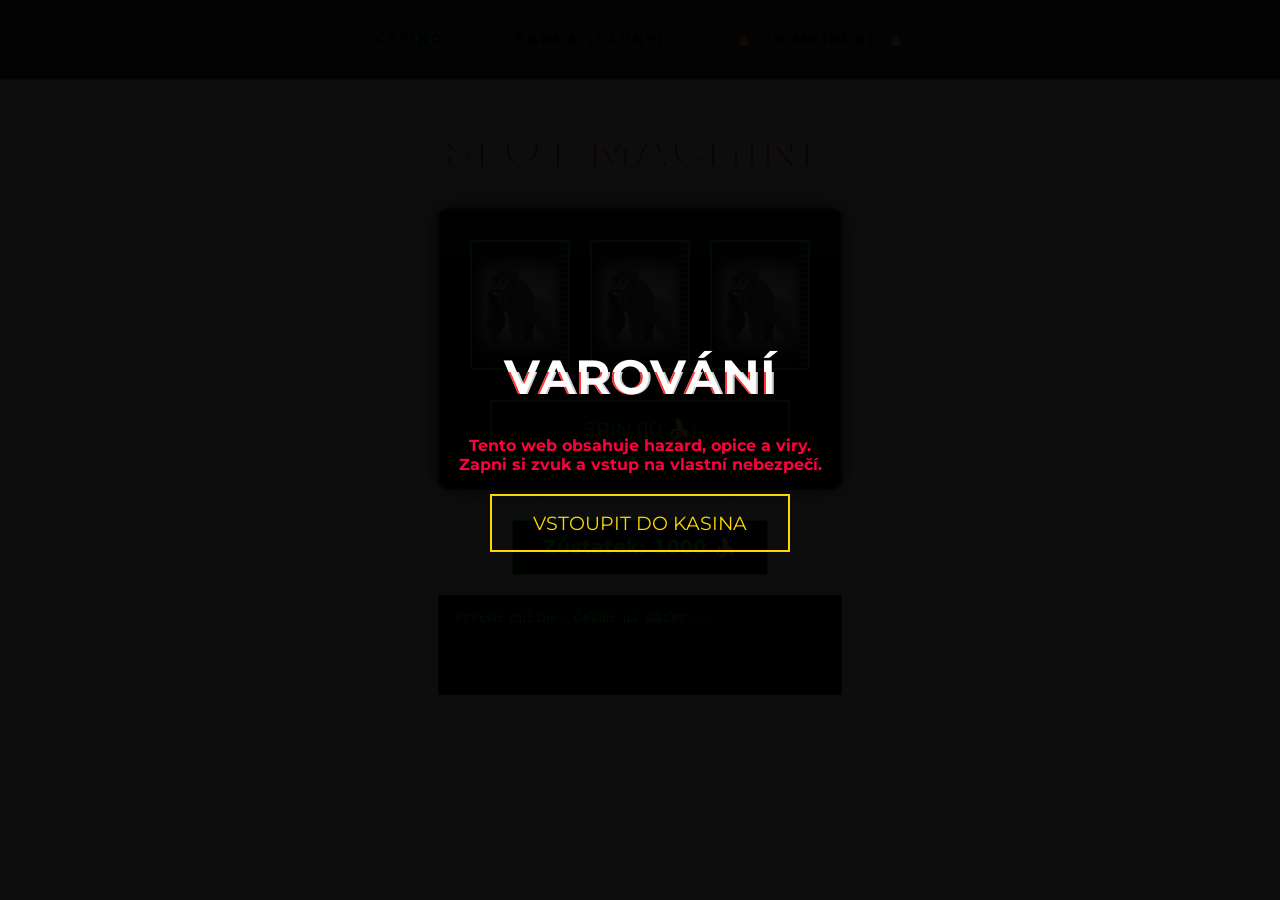
<file: index.html>
<!DOCTYPE html>
<html lang="cs">
<head>
    <meta charset="UTF-8">
    <meta name="viewport" content="width=device-width, initial-scale=1.0">
    <title>Terminal Velocity | Cyber-Monkey Casino</title>
    <link href="https://fonts.googleapis.com/css2?family=Courier+Prime:wght@400;700&family=Montserrat:wght@900&display=swap" rel="stylesheet">
    <link rel="stylesheet" href="style.css">
</head>
<body>
    <div id="start-overlay" class="start-overlay">
        <div class="start-content">
            <h1 class="glitch-text" data-text="VAROVÁNÍ">VAROVÁNÍ</h1>
            <p>Tento web obsahuje hazard, opice a viry.<br>Zapni si zvuk a vstup na vlastní nebezpečí.</p>
            <button id="enter-btn" class="action-btn warning">VSTOUPIT DO KASINA</button>
        </div>
    </div>

    <nav class="main-nav">
        <button class="nav-btn active" data-target="casino">KASINO</button>
        <button class="nav-btn" data-target="bank">BANKA (DLUHY)</button>
        <button class="nav-btn" onclick="window.location.href='chat.html'">🔥 CHIMPINDER 🔥</button>
    </nav>

    <main id="app-container">
        <section id="casino" class="screen active">
            <h1 class="glitch-text" data-text="SLOT MACHINE">SLOT MACHINE</h1>
            <div class="slot-machine">
                <div class="reels-container">
                    <div class="reel" id="reel1">🦍</div>
                    <div class="reel" id="reel2">🦍</div>
                    <div class="reel" id="reel3">🦍</div>
                </div>
                <button id="spin-btn" class="action-btn">SPIN (10 🍌)</button>
            </div>
            <div class="stats">
                <div class="stat-box success">Zůstatek: <span id="balance">1000</span> 🍌</div>
            </div>
            <div id="message-log" class="terminal-log">Systém online. Čekám na sázky...</div>
        </section>

        <section id="bank" class="screen">
            <h1 class="glitch-text" data-text="UNDERGROUND BANKA">UNDERGROUND BANKA</h1>
            <p class="subtitle">Úrok 5% každou minutu.</p>
            
            <div class="stats bank-stats">
                <div class="stat-box success">Zůstatek<br><span id="bank-balance">1000</span> 🍌</div>
                <div class="stat-box danger">Dluh<br><span id="bank-debt">0</span> 🍌</div>
            </div>

            <div class="loan-panel">
                <h3>Rychlá Půjčka</h3>
                <p>Půjč si 5000 🍌 ihned. Na následky se neptej.</p>
                <button id="loan-btn" class="action-btn warning" style="margin-bottom: 15px;">PŮJČIT 5000 🍌</button>
                <button id="repay-btn" class="action-btn success">SPLATIT DLUH (VŠE)</button>
            </div>
        </section>
    </main>

    <script src="script.js"></script>
</body>
</html>
</file>
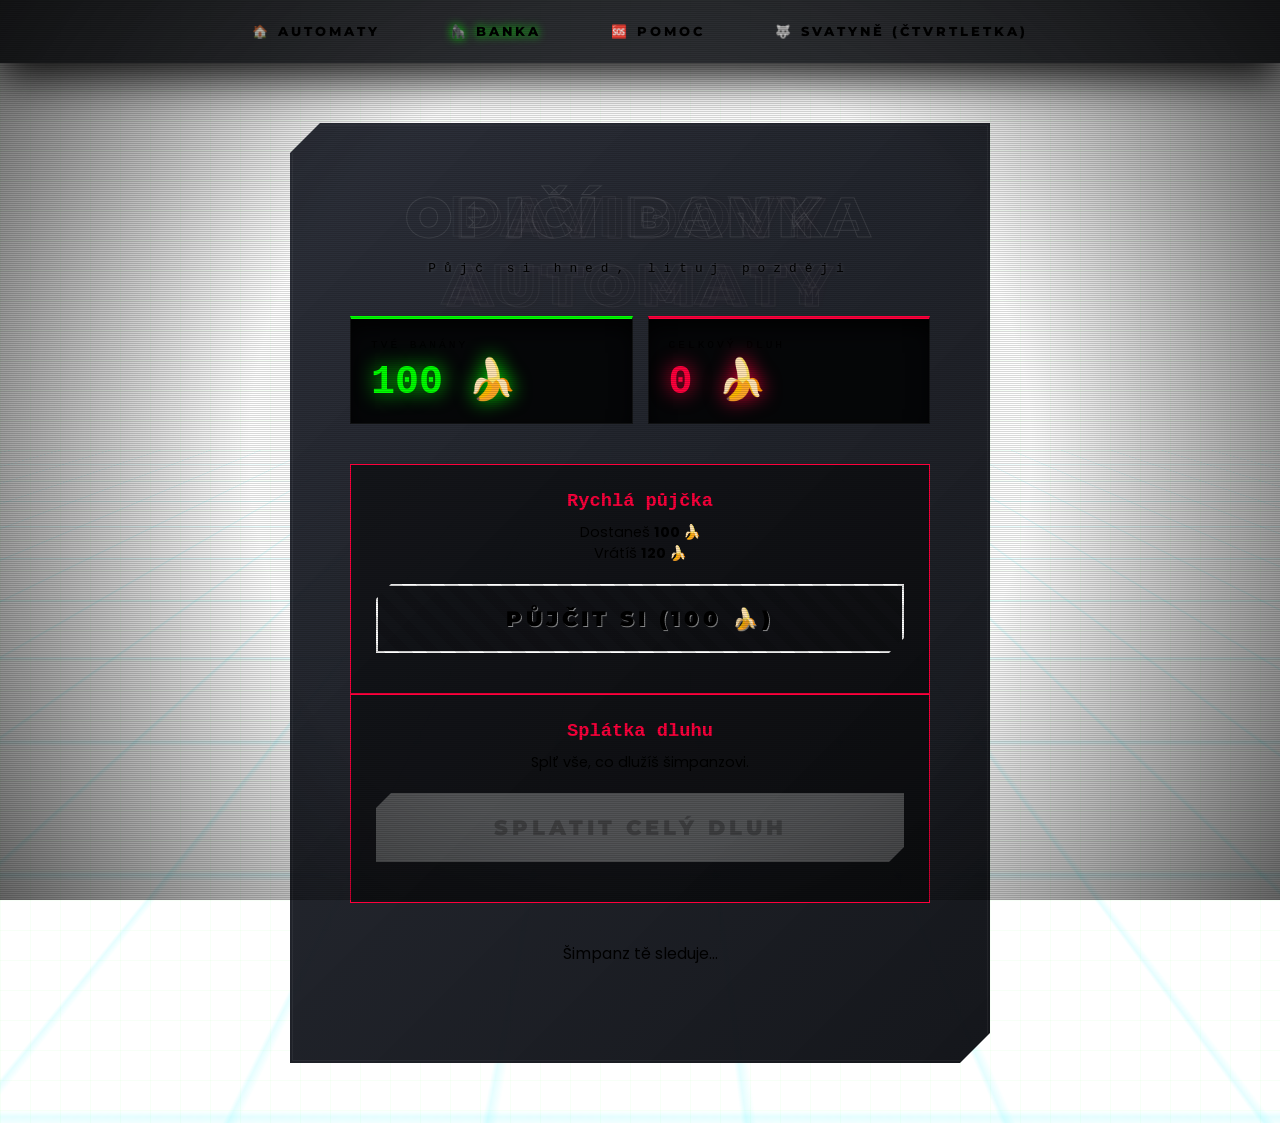
<file: bank.html>
<!DOCTYPE html>
<html lang="cs">
<head>
    <meta charset="UTF-8">
    <meta name="viewport" content="width=device-width, initial-scale=1.0">
    <title>Opičí Banka</title>
    <link rel="preconnect" href="https://fonts.googleapis.com">
    <link rel="preconnect" href="https://fonts.gstatic.com" crossorigin>
    <link href="https://fonts.googleapis.com/css2?family=Montserrat:wght@800;900&family=Poppins:wght@500;700&display=swap" rel="stylesheet">
    <link rel="stylesheet" href="style.css">
</head>
<body>

    <nav class="navbar">
        <button class="nav-btn" onclick="navigate('index.html')">🏠 Automaty</button>
        <button class="nav-btn active" onclick="navigate('bank.html')">🦍 Banka</button>
        <button class="nav-btn" onclick="navigate('help.html')">🆘 Pomoc</button>
        <button class="nav-btn" onclick="window.location.href='cpp.html'">🐺 Svatyně (Čtvrtletka)</button>
    </nav>

    <div class="page-layout">
        <div class="panel-container">
            <div class="header">
                <h1>OPIČÍ BANKA</h1>
                <div class="subtitle">Půjč si hned, lituj později</div>
            </div>

            <div class="status-bar">
                <div class="status-box">
                    <div class="status-label">TVÉ BANÁNY</div>
                    <div class="status-val val-good"><span id="wallet-display">0</span> 🍌</div>
                </div>
                <div class="status-box">
                    <div class="status-label">CELKOVÝ DLUH</div>
                    <div class="status-val val-bad"><span id="debt-display">0</span> 🍌</div>
                </div>
            </div>

            <div class="bank-actions">
                <div class="action-card">
                    <h3>Rychlá půjčka</h3>
                    <p>Dostaneš <strong>100 🍌</strong><br>Vrátíš <strong>120 🍌</strong></p>
                    <button class="btn-primary" onclick="takeLoan()">PŮJČIT SI (100 🍌)</button>
                </div>

                <div class="action-card">
                    <h3>Splátka dluhu</h3>
                    <p>Splť vše, co dlužíš šimpanzovi.</p>
                    <button class="btn-secondary" id="repay-btn" onclick="repayDebt()">SPLATIT CELÝ DLUH</button>
                </div>
            </div>

            <div class="message-box">
                <p id="bank-message">Šimpanz tě sleduje...</p>
            </div>
        </div>
    </div>

    <script>
        // Načtení dat z URL
        const urlParams = new URLSearchParams(window.location.search);
        let wallet = parseInt(urlParams.get('wallet')); wallet = isNaN(wallet) ? 100 : wallet;
        let debt = parseInt(urlParams.get('debt')); debt = isNaN(debt) ? 0 : debt;
        let spinsInDebt = parseInt(urlParams.get('spins')); spinsInDebt = isNaN(spinsInDebt) ? 0 : spinsInDebt;
        let loanCount = parseInt(urlParams.get('loans')); loanCount = isNaN(loanCount) ? 0 : loanCount;

        const walletDisplay = document.getElementById('wallet-display');
        const debtDisplay = document.getElementById('debt-display');
        const bankMessage = document.getElementById('bank-message');

        function updateUI() {
            walletDisplay.textContent = wallet;
            debtDisplay.textContent = debt;
            document.getElementById('repay-btn').disabled = (debt <= 0 || wallet < debt);
        }

        function navigate(page) {
            window.location.href = `${page}?wallet=${wallet}&debt=${debt}&spins=${spinsInDebt}&loans=${loanCount}`;
        }

        function takeLoan() {
            // FIXNÍ ÚROK: Půjčíš 100, přičte se 120 k dluhu
            wallet += 100;
            debt += 120;
            loanCount++;
            
            bankMessage.textContent = "Šimpanz ti hodil svazek banánů. Užij si je!";
            bankMessage.style.color = "#4ade80";
            updateUI();
        }

        function repayDebt() {
            if (wallet >= debt) {
                wallet -= debt;
                debt = 0;
                spinsInDebt = 0; // Resetujeme počítadlo "tikání" úroku v automatech
                bankMessage.textContent = "Jsi volný! Dluh je splacen.";
                bankMessage.style.color = "#4ade80";
            } else {
                bankMessage.textContent = "Nemáš dost banánů na splacení!";
                bankMessage.style.color = "#ff4b2b";
            }
            updateUI();
        }

        updateUI();
    </script>
</body>
</html>
</file>
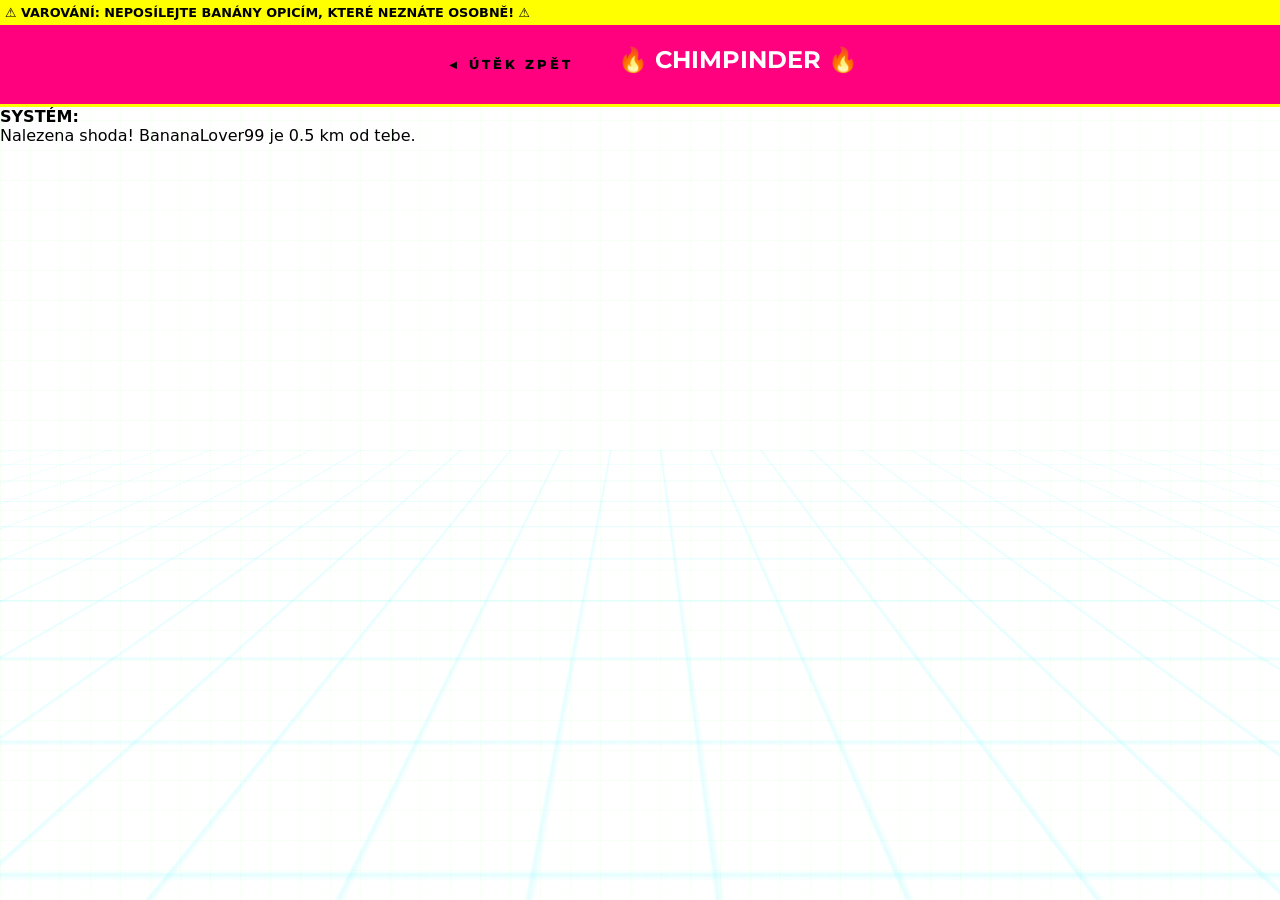
<file: chat.html>
<!DOCTYPE html>
<html lang="cs">
<head>
    <meta charset="UTF-8">
    <meta name="viewport" content="width=device-width, initial-scale=1.0">
    <title>Chimpinder | Horké opice v okolí</title>
    <link href="https://fonts.googleapis.com/css2?family=Courier+Prime&family=Montserrat:wght@900&display=swap" rel="stylesheet">
    <link rel="stylesheet" href="style.css">
    <style>
        /* Speciální úprava pro seznamkový vibe */
        .chat-header {
            background: #ff007f !important;
            border-bottom: 3px solid yellow !important;
        }
        .scam-banner {
            background: yellow;
            color: black;
            font-size: 0.8rem;
            padding: 5px;
            font-weight: bold;
            text-transform: uppercase;
        }
        .message.monkey { background: #333; border-left: 4px solid #ff007f; }
    </style>
</head>
<body class="chat-body">
    <div class="scam-banner">⚠️ VAROVÁNÍ: Neposílejte banány opicím, které neznáte osobně! ⚠️</div>
    
    <header class="chat-header main-nav">
        <button class="nav-btn" onclick="window.location.href='index.html'">◄ ÚTĚK ZPĚT</button>
        <h2 style="color: white; font-family: 'Montserrat';">🔥 CHIMPINDER 🔥</h2>
    </header>

    <main id="chat-container">
        <div id="chat-box">
            </div>
        
        <div class="chat-input-area">
            <div id="quick-replies">
                </div>
        </div>
    </main>

    <script src="chat.js"></script>
</body>
</html>
</file>
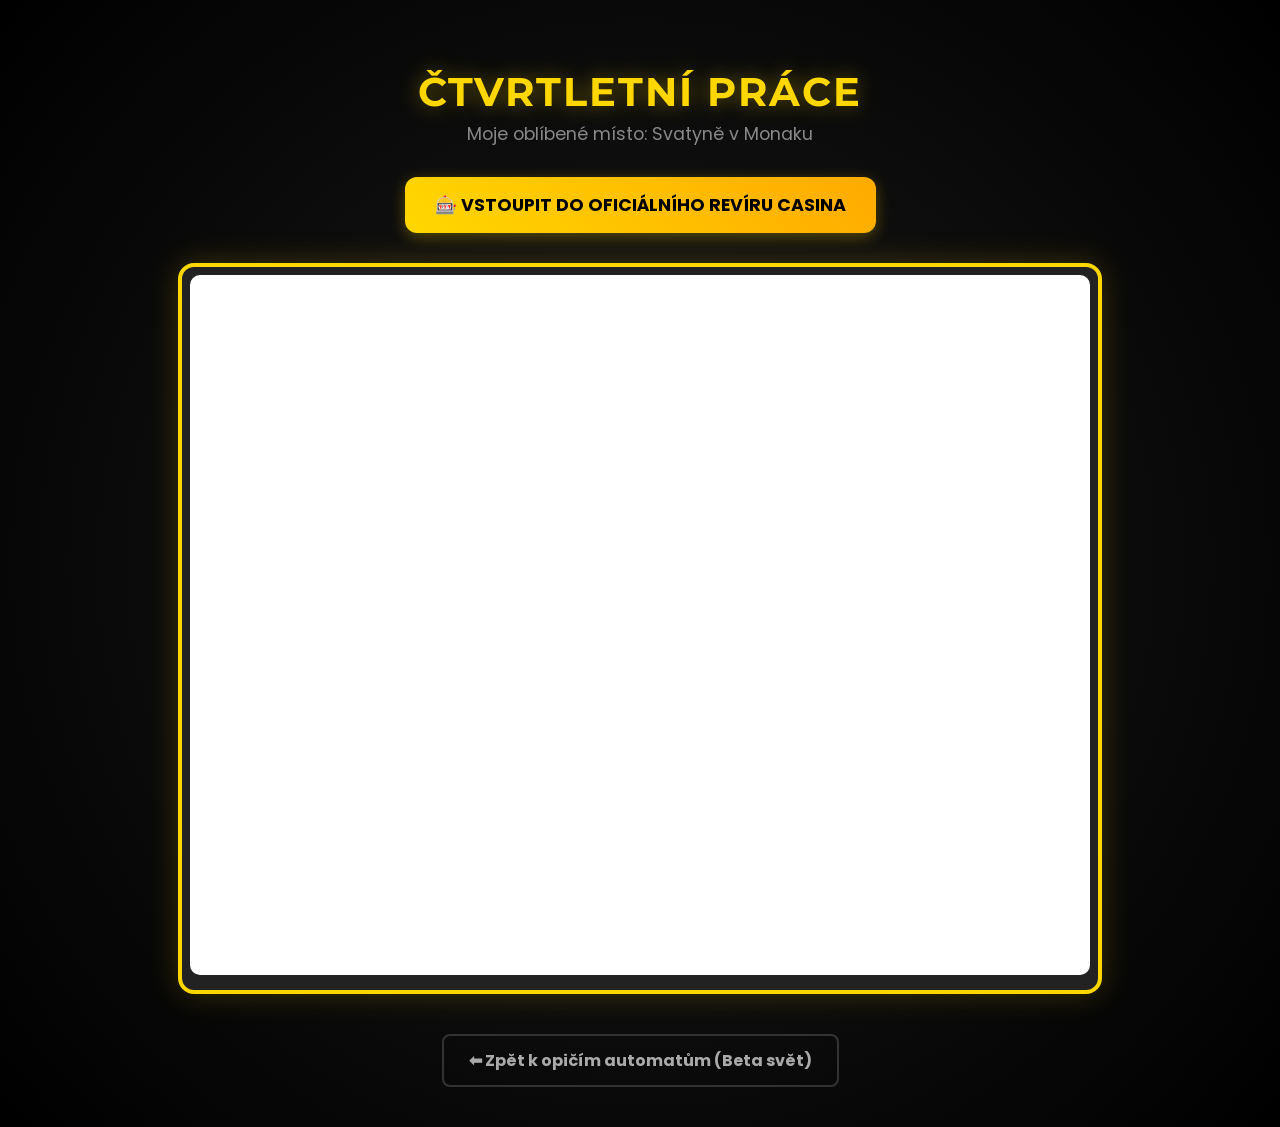
<file: cpp.html>
<!DOCTYPE html>
<html lang="cs">
<head>
    <meta charset="UTF-8">
    <meta name="viewport" content="width=device-width, initial-scale=1.0">
    <title>Svatyně Sigma Vlků: Monako</title>
    
    <link rel="preconnect" href="https://fonts.googleapis.com">
    <link rel="preconnect" href="https://fonts.gstatic.com" crossorigin>
    <link href="https://fonts.googleapis.com/css2?family=Montserrat:wght@800;900&family=Poppins:wght@500;700&display=swap" rel="stylesheet">
    
    <style>
        /* Luxusní černo-zlatý design */
        body {
            background-color: #0f0f0f; /* Temné pozadí */
            color: #ffffff;
            font-family: 'Poppins', sans-serif;
            text-align: center;
            margin: 0;
            padding: 40px 20px;
            background-image: radial-gradient(circle at center, #1a1a1a 0%, #000000 100%);
            min-height: 100vh;
        }

        h1 {
            font-family: 'Montserrat', sans-serif;
            color: #ffd700; /* Zlatá barva */
            font-size: 2.5rem;
            text-transform: uppercase;
            letter-spacing: 2px;
            margin-bottom: 5px;
            text-shadow: 0 0 20px rgba(255, 215, 0, 0.4);
        }

        .subtitle {
            color: #888;
            font-size: 1.1rem;
            margin-bottom: 30px;
        }

        /* Stylové tlačítko pro externí odkaz (přesně podle zadání nad iframem) */
        .sigma-btn {
            display: inline-block;
            background: linear-gradient(45deg, #ffd700, #ffaa00);
            color: #000;
            padding: 15px 30px;
            text-decoration: none;
            font-weight: 700;
            font-size: 1.1rem;
            border-radius: 12px;
            margin-bottom: 30px;
            text-transform: uppercase;
            box-shadow: 0 4px 15px rgba(255, 215, 0, 0.3);
            transition: all 0.3s ease;
        }

        .sigma-btn:hover {
            transform: translateY(-3px) scale(1.05);
            box-shadow: 0 8px 25px rgba(255, 215, 0, 0.6);
        }

        /* Kontejner pro PDF s luxusním rámečkem */
        .pdf-container {
            max-width: 900px;
            margin: 0 auto;
            border: 4px solid #ffd700;
            border-radius: 16px;
            padding: 8px;
            background: #222;
            box-shadow: 0 0 30px rgba(255, 215, 0, 0.2);
            transition: box-shadow 0.3s ease;
        }
        
        .pdf-container:hover {
            box-shadow: 0 0 40px rgba(255, 215, 0, 0.4);
        }

        iframe {
            width: 100%;
            height: 700px;
            border: none;
            border-radius: 10px;
            background-color: #fff; /* Aby PDF svítilo i při načítání */
        }

        /* Tlačítko zpět dolů */
        .back-btn {
            display: inline-block;
            margin-top: 40px;
            color: #aaa;
            text-decoration: none;
            border: 2px solid #333;
            padding: 12px 25px;
            border-radius: 8px;
            font-weight: bold;
            transition: all 0.3s ease;
        }

        .back-btn:hover {
            background: #333;
            color: #fff;
            border-color: #555;
        }
    </style>
</head>
<body>

    <h1>Čtvrtletní práce</h1>
    <div class="subtitle">Moje oblíbené místo: Svatyně v Monaku</div>

    <a href="https://www.montecarlosbm.com/en/casino-monaco/casino-monte-carlo" target="_blank" class="sigma-btn">
        🎰 Vstoupit do oficiálního revíru Casina
    </a>

    <div class="pdf-container">
        <iframe src="moje_misto.pdf"></iframe>
    </div>

    <a href="index.html" class="back-btn">⬅ Zpět k opičím automatům (Beta svět)</a>

</body>
</html>
</file>
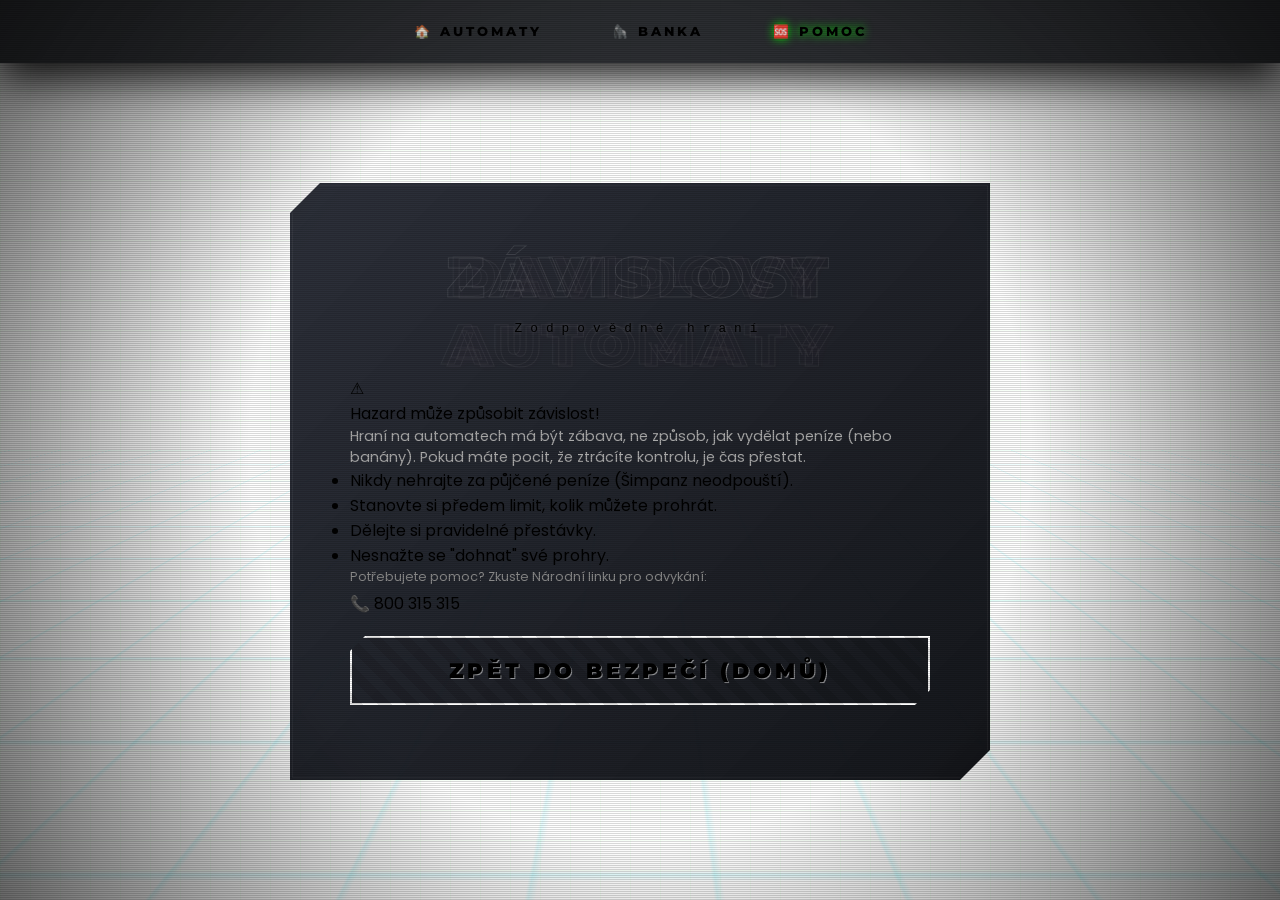
<file: help.html>
<!DOCTYPE html>
<html lang="cs">
<head>
    <meta charset="UTF-8">
    <meta name="viewport" content="width=device-width, initial-scale=1.0">
    <title>Pomoc - Davidovy Automaty</title>
    <link rel="preconnect" href="https://fonts.googleapis.com">
    <link rel="preconnect" href="https://fonts.gstatic.com" crossorigin>
    <link href="https://fonts.googleapis.com/css2?family=Montserrat:wght@800;900&family=Poppins:wght@500;700&display=swap" rel="stylesheet">
    <link rel="stylesheet" href="style.css">
</head>
<body>

    <nav class="navbar">
        <button class="nav-btn" onclick="navigate('index.html')">🏠 Automaty</button>
        <button class="nav-btn" onclick="navigate('bank.html')">🦍 Banka</button>
        <button class="nav-btn active" onclick="navigate('help.html')">🆘 Pomoc</button>
    </nav>

    <div class="page-layout">
        <div class="panel-container">
            <div class="header">
                <h1>ZÁVISLOST</h1>
                <div class="subtitle">Zodpovědné hraní</div>
            </div>

            <div class="help-content">
                <div class="help-icon">⚠️</div>
                <div class="warning-text">Hazard může způsobit závislost!</div>
                
                <p style="color: #aaa; font-size: 0.9rem;">Hraní na automatech má být zábava, ne způsob, jak vydělat peníze (nebo banány). Pokud máte pocit, že ztrácíte kontrolu, je čas přestat.</p>
                
                <ul class="help-list">
                    <li>Nikdy nehrajte za půjčené peníze (Šimpanz neodpouští).</li>
                    <li>Stanovte si předem limit, kolik můžete prohrát.</li>
                    <li>Dělejte si pravidelné přestávky.</li>
                    <li>Nesnažte se "dohnat" své prohry.</li>
                </ul>

                <p style="color: #888; font-size: 0.8rem; margin-bottom: 5px;">Potřebujete pomoc? Zkuste Národní linku pro odvykání:</p>
                <div class="hotline">📞 800 315 315</div>
            </div>
            
            <button class="btn-primary" style="margin-top: 20px;" onclick="navigate('index.html')">Zpět do bezpečí (Domů)</button>
        </div>
    </div>

    <script>
        const urlParams = new URLSearchParams(window.location.search);
        let wallet = parseInt(urlParams.get('wallet')) ?? 100;
        let debt = parseInt(urlParams.get('debt')) ?? 0;
        let spinsInDebt = parseInt(urlParams.get('spins')) ?? 0;
        let loanCount = parseInt(urlParams.get('loans')) ?? 0;

        function navigate(page) {
            window.location.href = `${page}?wallet=${wallet}&debt=${debt}&spins=${spinsInDebt}&loans=${loanCount}`;
        }
    </script>
</body>
</html>
</file>
<file: style.css>
:root {
    --bg-color: #050505;
    --neon-green: #00ff00;
    --neon-red: #ff003c;
    --neon-yellow: #ffd700;
    --text-color: #e0e0e0;
    --font-main: 'Courier Prime', monospace;
    --font-glitch: 'Montserrat', sans-serif;
}

* {
    margin: 0;
    padding: 0;
    box-sizing: border-box;
}

body {
    background-color: var(--bg-color);
    color: var(--text-color);
    font-family: var(--font-main);
    overflow-x: hidden;
    /* Scammy background grid - dodává to ten retro vibe */
    background-image: 
        linear-gradient(rgba(0, 255, 0, 0.03) 1px, transparent 1px),
        linear-gradient(90deg, rgba(0, 255, 0, 0.03) 1px, transparent 1px);
    background-size: 30px 30px;
}

/* --- ÚVODNÍ OVERLAY (PRO OBCHÁZENÍ ZVUKOVÉ BLOKACE) --- */
.start-overlay {
    position: fixed;
    top: 0; left: 0; width: 100%; height: 100%;
    background: rgba(0, 0, 0, 0.95);
    display: flex;
    justify-content: center;
    align-items: center;
    z-index: 10000;
    text-align: center;
}
.start-content p {
    color: var(--neon-red);
    margin-bottom: 20px;
    font-weight: bold;
    font-family: var(--font-glitch);
}

/* --- NAVIGACE --- */
.main-nav {
    display: flex;
    justify-content: center;
    gap: 20px;
    padding: 20px;
    background: rgba(0, 0, 0, 0.8);
    border-bottom: 1px solid var(--neon-green);
    position: sticky;
    top: 0;
    z-index: 100;
}

.nav-btn {
    background: transparent;
    color: var(--text-color);
    border: 1px solid #333;
    padding: 10px 20px;
    font-family: var(--font-glitch);
    cursor: pointer;
    transition: 0.3s;
    text-transform: uppercase;
}

.nav-btn:hover, .nav-btn.active {
    border-color: var(--neon-green);
    color: var(--neon-green);
    text-shadow: 0 0 10px var(--neon-green);
}

/* --- ZÁKLAD OBRAZOVEK (TADY JE TA OPRAVA PROLÍNÁNÍ!) --- */
#app-container {
    padding: 40px 20px;
    max-width: 800px;
    margin: 0 auto;
    text-align: center;
}

.screen {
    display: none; /* Úplně schová neaktivní obrazovky */
}
.screen.active {
    display: block; /* Zobrazí jen tu aktivní */
    animation: fadeIn 0.3s ease-in;
}

@keyframes fadeIn {
    from { opacity: 0; transform: translateY(10px); }
    to { opacity: 1; transform: translateY(0); }
}

/* --- GLITCH TEXT --- */
.glitch-text {
    font-family: var(--font-glitch);
    font-size: 3rem;
    color: #fff;
    position: relative;
    display: inline-block;
    margin-bottom: 30px;
    text-transform: uppercase;
}
.glitch-text::before, .glitch-text::after {
    content: attr(data-text);
    position: absolute;
    top: 0; left: 0; width: 100%; height: 100%;
    opacity: 0.8;
}
.glitch-text::before {
    left: 2px;
    text-shadow: -2px 0 red;
    clip: rect(24px, 550px, 90px, 0);
    animation: glitch-anim-2 3s infinite linear alternate-reverse;
}
.glitch-text::after {
    left: -2px;
    text-shadow: -2px 0 blue;
    clip: rect(85px, 550px, 140px, 0);
    animation: glitch-anim 2.5s infinite linear alternate-reverse;
}
@keyframes glitch-anim {
    0% { clip: rect(10px, 9999px, 44px, 0); }
    20% { clip: rect(66px, 9999px, 12px, 0); }
    40% { clip: rect(33px, 9999px, 88px, 0); }
    60% { clip: rect(90px, 9999px, 22px, 0); }
    80% { clip: rect(15px, 9999px, 55px, 0); }
    100% { clip: rect(50px, 9999px, 30px, 0); }
}
@keyframes glitch-anim-2 {
    0% { clip: rect(65px, 9999px, 100px, 0); }
    20% { clip: rect(10px, 9999px, 40px, 0); }
    40% { clip: rect(80px, 9999px, 20px, 0); }
    60% { clip: rect(25px, 9999px, 85px, 0); }
    80% { clip: rect(55px, 9999px, 15px, 0); }
    100% { clip: rect(95px, 9999px, 60px, 0); }
}

/* --- SLOT MACHINE --- */
.slot-machine {
    background: #111;
    border: 2px solid #333;
    padding: 30px;
    border-radius: 10px;
    margin-bottom: 30px;
    box-shadow: 0 0 20px rgba(0,0,0,0.8);
}
.reels-container {
    display: flex;
    justify-content: center;
    gap: 20px;
    margin-bottom: 30px;
}
.reel {
    width: 100px;
    height: 120px;
    background: #000;
    border: 2px solid var(--neon-green);
    font-size: 4rem;
    display: flex;
    justify-content: center;
    align-items: center;
    border-radius: 5px;
    box-shadow: inset 0 0 15px rgba(0, 255, 0, 0.2);
}

/* --- TLAČÍTKA --- */
.action-btn {
    background: transparent;
    color: var(--neon-green);
    border: 2px solid var(--neon-green);
    padding: 15px 30px;
    font-family: var(--font-glitch);
    font-size: 1.2rem;
    cursor: pointer;
    transition: 0.2s;
    text-transform: uppercase;
    width: 100%;
    max-width: 300px;
}
.action-btn:hover {
    background: var(--neon-green);
    color: #000;
    box-shadow: 0 0 15px var(--neon-green);
}
.action-btn.warning {
    color: var(--neon-yellow);
    border-color: var(--neon-yellow);
}
.action-btn.warning:hover {
    background: var(--neon-yellow);
    color: #000;
    box-shadow: 0 0 15px var(--neon-yellow);
}
.action-btn.success {
    color: var(--neon-green);
    border-color: var(--neon-green);
}
.action-btn.danger {
    color: var(--neon-red);
    border-color: var(--neon-red);
}

/* --- STATISTIKY --- */
.stats {
    display: flex;
    justify-content: center;
    gap: 20px;
    margin-bottom: 20px;
}
.stat-box {
    padding: 15px 30px;
    background: #111;
    border: 1px solid #333;
    font-size: 1.2rem;
    font-weight: bold;
}
.stat-box.success { border-color: var(--neon-green); color: var(--neon-green); }
.stat-box.danger { border-color: var(--neon-red); color: var(--neon-red); }

/* --- TERMINÁL --- */
.terminal-log {
    background: #000;
    color: var(--neon-green);
    padding: 15px;
    font-family: 'Courier Prime', monospace;
    text-align: left;
    border: 1px solid #333;
    height: 100px;
    overflow-y: auto;
    font-size: 0.9rem;
}

/* --- BANKA --- */
.subtitle {
    color: #888;
    margin-bottom: 30px;
}
.loan-panel {
    background: #111;
    border: 1px dashed var(--neon-red);
    padding: 30px;
    margin-top: 30px;
}
.loan-panel h3 {
    color: var(--neon-red);
    margin-bottom: 15px;
    font-family: var(--font-glitch);
}
.loan-panel p {
    margin-bottom: 20px;
    color: #aaa;
}}

body::before {
    content: ''; position: fixed; top: 50%; left: -50%; width: 200%; height: 100vh;
    background-image: linear-gradient(rgba(0, 243, 255, 0.1) 1px, transparent 2px), linear-gradient(90deg, rgba(0, 243, 255, 0.1) 1px, transparent 2px);
    background-size: 50px 50px; transform-origin: top center;
    transform: perspective(600px) rotateX(75deg);
    animation: gridHyperdrive 15s linear infinite; z-index: -3;
}

body::after {
    content: ''; position: fixed; top: 0; left: 0; width: 100vw; height: 100vh;
    background: radial-gradient(circle at 50% 20%, rgba(var(--neon-gold-rgb), 0.05) 0%, transparent 40%), radial-gradient(circle at 80% 80%, rgba(var(--neon-red-rgb), 0.03) 0%, transparent 50%), radial-gradient(circle at 20% 80%, rgba(var(--neon-green-rgb), 0.04) 0%, transparent 40%);
    pointer-events: none; z-index: -2; mix-blend-mode: screen;
}

.navbar {
    position: sticky; top: 0; z-index: 100;
    background: rgba(8, 10, 15, 0.85); backdrop-filter: var(--blur-heavy);
    border-bottom: 1px solid rgba(var(--neon-cyan-rgb), 0.2);
    display: flex; justify-content: center; gap: 20px; padding: 12px 20px;
    box-shadow: 0 15px 40px rgba(0,0,0,0.9);
}

.navbar::after {
    content: ''; position: absolute; bottom: -1px; left: 0; width: 100%; height: 1px;
    background: linear-gradient(90deg, transparent, var(--neon-cyan), transparent);
    animation: scanlineH 4s linear infinite;
}

.nav-btn {
    position: relative; background: transparent; color: var(--text-dimmed);
    border: none; padding: 12px 25px; font-family: 'Montserrat', sans-serif;
    font-weight: 800; font-size: 0.8rem; text-transform: uppercase; letter-spacing: 3px;
    cursor: pointer; clip-path: polygon(10px 0, 100% 0, 100% calc(100% - 10px), calc(100% - 10px) 100%, 0 100%, 0 10px);
    transition: all 0.3s;
}

.nav-btn::before {
    content: ''; position: absolute; top: 0; left: 0; right: 0; bottom: 0;
    background: rgba(var(--neon-cyan-rgb), 0.05); z-index: -1; transform: scaleY(0); transform-origin: bottom; transition: transform 0.3s;
}

.nav-btn:hover { color: #fff; text-shadow: 0 0 8px var(--neon-cyan); }
.nav-btn:hover::before { transform: scaleY(1); }
.nav-btn.active { color: var(--neon-gold); background: rgba(var(--neon-gold-rgb), 0.1); box-shadow: inset 0 0 10px rgba(var(--neon-gold-rgb), 0.2); }

.page-layout { flex: 1; display: flex; justify-content: center; align-items: center; padding: clamp(20px, 5vw, 60px); perspective: var(--reels-perspective); }

.panel-container {
    background: linear-gradient(135deg, rgba(22, 26, 37, 0.9) 0%, rgba(8, 10, 15, 0.95) 100%); backdrop-filter: var(--blur-heavy);
    clip-path: polygon(0 30px, 30px 0, 100% 0, 100% calc(100% - 30px), calc(100% - 30px) 100%, 0 100%);
    padding: clamp(30px, 6vw, 60px); width: 100%; max-width: 700px;
    position: relative; transform-style: preserve-3d; box-shadow: 20px 20px 60px rgba(0,0,0,0.8);
}

.panel-container::after {
    content: ''; position: absolute; top: 2px; left: 2px; right: 2px; bottom: 2px;
    border: 1px solid rgba(255,255,255,0.05); clip-path: polygon(0 28px, 28px 0, 100% 0, 100% calc(100% - 28px), calc(100% - 28px) 100%, 0 100%);
    pointer-events: none;
}

.header { text-align: center; margin-bottom: 40px; position: relative; }
.header h1 {
    font-family: 'Montserrat', sans-serif; font-weight: 900; font-size: clamp(2.2rem, 7vw, 3.5rem);
    text-transform: uppercase; letter-spacing: 6px; color: transparent;
    -webkit-text-stroke: 1px rgba(255,255,255,0.1);
    background: linear-gradient(to bottom, #fff, var(--neon-gold)); -webkit-background-clip: text; background-clip: text; position: relative;
}

.header h1::before, .header h1::after {
    content: 'Davidovy Automaty'; position: absolute; top: 0; left: 0; width: 100%; height: 100%;
    background: inherit; -webkit-background-clip: text; background-clip: text; color: transparent; opacity: 0.5; pointer-events: none;
}
.header h1::before { transform: translate(-3px, -1px); filter: brightness(1.5) drop-shadow(0 0 5px var(--neon-cyan)); z-index: -1; }
.header h1::after { transform: translate(3px, 1px); filter: brightness(1.5) drop-shadow(0 0 5px var(--neon-red)); z-index: -2; }

.subtitle { color: var(--text-dimmed); font-family: 'Courier New', monospace; font-size: 0.8rem; letter-spacing: 8px; margin-top: 10px; text-shadow: 0 0 5px rgba(255,255,255,0.2); }

.status-bar { display: flex; gap: 15px; margin-bottom: 40px; }
.status-box { flex: 1; position: relative; background: #050608; padding: 20px; border: 1px solid rgba(255,255,255,0.05); border-top: 3px solid #333; box-shadow: inset 0 10px 20px rgba(0,0,0,0.8); overflow: hidden; }
.status-box::before { content: ''; position: absolute; top: 0; left: -100%; width: 50%; height: 100%; background: linear-gradient(90deg, transparent, rgba(255,255,255,0.03), transparent); animation: scanSweep 6s infinite; }
.status-box:nth-child(1) { border-top-color: var(--neon-green); }
.status-box:nth-child(2) { border-top-color: var(--neon-red); }
.status-label { font-family: 'Courier New', monospace; font-size: 0.7rem; color: var(--text-dimmed); letter-spacing: 3px; margin-bottom: 12px; }
.status-val { font-family: 'Courier New', monospace; font-size: 2.5rem; font-weight: 900; line-height: 1; text-shadow: 0 0 20px currentColor; }
.val-good { color: var(--neon-green); } .val-bad { color: var(--neon-red); }

.reels-window { background: linear-gradient(180deg, #111 0%, #050505 20%, #050505 80%, #111 100%); padding: 30px 25px; margin-bottom: 35px; border: 2px solid #222; border-radius: 8px; box-shadow: inset 0 30px 50px rgba(0,0,0,1), 0 10px 20px rgba(0,0,0,0.5); position: relative; }
.reels-window::before { content: ''; position: absolute; top: 0; left: 0; width: 100%; height: 15px; background: repeating-linear-gradient(90deg, #000 0px, #000 4px, #222 4px, #222 6px); opacity: 0.5; }
.reels { display: flex; justify-content: space-between; align-items: center; gap: 15px; position: relative; }
.reels::after { content: ''; position: absolute; top: 50%; left: -5%; width: 110%; height: 3px; background: #fff; box-shadow: 0 0 10px var(--neon-red), 0 0 20px var(--neon-red), 0 0 40px var(--neon-red); transform: translateY(-50%); z-index: 10; mix-blend-mode: plus-lighter; animation: laserFlicker 0.1s infinite alternate; }

.reel { flex: 1; height: clamp(90px, 25vw, 130px); font-size: clamp(3rem, 9vw, 4.5rem); display: flex; justify-content: center; align-items: center; background: linear-gradient(90deg, rgba(0,0,0,0.6) 0%, transparent 15%, transparent 85%, rgba(0,0,0,0.6) 100%), linear-gradient(180deg, #333 0%, #fff 25%, #fff 75%, #333 100%); border-radius: 4px; box-shadow: inset 0 25px 30px rgba(0,0,0,0.8), inset 0 -25px 30px rgba(0,0,0,0.8); position: relative; overflow: hidden; }
.reel::after { content: ''; position: absolute; top: 0; right: 0; width: 8px; height: 100%; background: repeating-linear-gradient(180deg, #555 0px, #555 3px, #222 3px, #222 6px); box-shadow: inset 2px 0 5px rgba(0,0,0,0.5); }
.reel.spinning { animation: quantumSpin 0.05s linear infinite; filter: blur(4px) contrast(1.5) saturate(1.2); color: transparent; text-shadow: 0 0 20px rgba(0,0,0,0.9); }
.reel.landed { animation: heavyHydraulicBounce 0.7s var(--ease-spring); }

.btn-primary, .btn-repay { width: 100%; padding: 22px; margin-bottom: 15px; font-family: 'Montserrat', sans-serif; font-weight: 900; font-size: 1.3rem; text-transform: uppercase; letter-spacing: 4px; border: none; outline: none; cursor: pointer; position: relative; overflow: hidden; clip-path: polygon(15px 0, 100% 0, 100% calc(100% - 15px), calc(100% - 15px) 100%, 0 100%, 0 15px); transition: all 0.2s; }
.btn-primary { background: var(--neon-gold); color: #000; box-shadow: inset 0 0 0 2px #fff; text-shadow: 1px 1px 0 rgba(255,255,255,0.5); }
.btn-primary:hover:not(:disabled) { background: #fff; box-shadow: inset 0 0 0 4px var(--neon-gold); transform: scale(1.02); }
.btn-primary::before { content: ''; position: absolute; top: 0; left: -100%; width: 200%; height: 100%; background: repeating-linear-gradient(45deg, transparent, transparent 10px, rgba(0,0,0,0.1) 10px, rgba(0,0,0,0.1) 20px); z-index: 1; pointer-events: none; }
.btn-primary:active:not(:disabled) { transform: scale(0.96); filter: brightness(0.8); }
.btn-primary:disabled { background: #1a1c23; color: #444; box-shadow: none; cursor: not-allowed; clip-path: none; border-radius: 8px; }

.btn-repay { background: transparent; color: var(--neon-green); border: 2px solid var(--neon-green); box-shadow: 0 0 15px rgba(var(--neon-green-rgb), 0.2), inset 0 0 15px rgba(var(--neon-green-rgb), 0.2); }
.btn-repay:hover:not(:disabled) { background: var(--neon-green); color: #000; box-shadow: 0 0 30px rgba(var(--neon-green-rgb), 0.6); }
.btn-repay:disabled { border-color: #222; color: #333; box-shadow: none; }

.message-box { margin: 35px 0; min-height: 30px; display: flex; justify-content: center; align-items: center; }
#message { font-family: 'Courier New', monospace; font-weight: bold; font-size: 1.3rem; text-transform: uppercase; letter-spacing: 2px; }
.win { color: var(--neon-gold); animation: textJackpot 0.2s infinite; } .lose { color: var(--neon-red); text-shadow: 2px 2px 0 #000; }

.rules { background: rgba(0,0,0,0.6); padding: 30px; border-left: 4px solid var(--neon-cyan); border-right: 4px solid var(--neon-cyan); position: relative; }
.rules h3 { text-align: center; color: var(--neon-cyan); font-family: 'Courier New', monospace; font-size: 1rem; margin-bottom: 25px; letter-spacing: 6px; }
.payout-grid { display: grid; grid-template-columns: repeat(auto-fit, minmax(220px, 1fr)); gap: 15px; }
.payout-item { display: flex; justify-content: space-between; align-items: center; background: #0a0c11; padding: 15px 20px; border: 1px solid rgba(255,255,255,0.05); transition: 0.3s; }
.payout-item:hover { border-color: var(--neon-gold); background: rgba(var(--neon-gold-rgb), 0.05); transform: translateX(10px); }
.prize { color: var(--neon-gold); font-weight: 900; font-size: 1.2rem; }

.bank-actions { margin-top: 30px; }
.action-card { background: rgba(0,0,0,0.5); border: 1px solid var(--neon-red); padding: 25px; text-align: center; }
.action-card h3 { color: var(--neon-red); margin-bottom: 10px; font-family: 'Courier New', monospace; }
.action-card p { color: var(--text-dimmed); margin-bottom: 20px; font-size: 0.9rem; }

#toast-container { position: fixed; bottom: 40px; right: 40px; display: flex; flex-direction: column; gap: 15px; z-index: 9000; }
.chimp-toast { background: rgba(10, 0, 0, 0.95); border: 1px solid var(--neon-red); clip-path: polygon(20px 0, 100% 0, 100% calc(100% - 20px), calc(100% - 20px) 100%, 0 100%, 0 20px); padding: 25px; width: 400px; box-shadow: -10px 10px 50px rgba(var(--neon-red-rgb), 0.3); transform: translateX(120%); transition: transform 0.4s var(--ease-spring); backdrop-filter: blur(10px); }
.chimp-toast::before { content: 'WARNING'; position: absolute; top: 0; right: 0; background: var(--neon-red); color: #000; font-family: 'Courier New', monospace; font-size: 0.6rem; font-weight: bold; padding: 2px 8px; }
.chimp-toast.show { transform: translateX(0); animation: toastAlert 0.1s 5 alternate; }
.toast-header { color: var(--neon-red); font-family: 'Courier New', monospace; font-weight: 900; font-size: 0.9rem; margin-bottom: 12px; border-bottom: 1px dashed var(--neon-red); padding-bottom: 8px; }
.toast-body { color: #fff; font-size: 1.05rem; line-height: 1.5; }

.fake-ad { position: fixed; pointer-events: auto; z-index: 10000; background: #ff00ff; color: #fff; border: 5px solid #ffff00; font-family: 'Comic Sans MS', sans-serif; font-weight: 900; font-size: 1.2rem; padding: 30px; text-align: center; box-shadow: 20px 20px 0 rgba(0,0,0,1); animation: virusJitter 0.15s infinite; max-width: 350px; transform-style: preserve-3d; }
.fake-ad::before, .fake-ad::after { content: 'HOT CHIMPS'; position: absolute; top: 0; left: 0; width: 100%; height: 100%; background: #00ffff; color: #000; display: flex; justify-content: center; align-items: center; font-size: 3rem; opacity: 0.5; pointer-events: none; z-index: -1; }
.fake-ad::before { transform: translate(-10px, 10px); filter: hue-rotate(90deg); animation: glitchSlice 2s infinite linear alternate-reverse; }
.fake-ad::after { transform: translate(10px, -10px); animation: glitchSlice 3s infinite linear alternate; }
.fake-ad .close-btn { position: absolute; top: -20px; right: -20px; background: #ff0000; color: #fff; border: 3px solid #fff; width: 45px; height: 45px; font-size: 1.5rem; font-weight: 900; cursor: pointer; box-shadow: 5px 5px 0 #000; }
.fake-ad .chat-btn { margin-top: 25px; background: #00ff00; color: #000; border: 3px dashed #000; padding: 15px; font-size: 1.2rem; font-weight: 900; width: 100%; cursor: pointer; animation: flashChat 0.5s infinite; }

@keyframes terminalBoot { 0% { filter: brightness(0) contrast(20); transform: scale(0.95); opacity: 0; } 10% { filter: brightness(2) contrast(1); transform: scale(1.02); opacity: 1; } 15% { filter: brightness(0); opacity: 0; } 20% { filter: brightness(1.5); opacity: 1; } 25% { transform: scale(1) skewX(5deg); } 30% { transform: scale(1) skewX(0); } 100% { filter: brightness(1) contrast(1); transform: scale(1); opacity: 1; } }
@keyframes gridHyperdrive { 0% { background-position: 0 0; } 100% { background-position: 0 100px; } }
@keyframes scanlineH { 0% { transform: translateX(-100%); } 100% { transform: translateX(100%); } }
@keyframes scanSweep { 0% { left: -100%; } 50% { left: 200%; } 100% { left: 200%; } }
@keyframes laserFlicker { 0% { opacity: 0.8; height: 2px; } 100% { opacity: 1; height: 4px; filter: drop-shadow(0 0 10px #fff); } }
@keyframes quantumSpin { 0% { transform: translateY(-40px); opacity: 0.8; } 50% { opacity: 0.5; filter: blur(6px) hue-rotate(90deg); } 100% { transform: translateY(40px); opacity: 0.8; } }
@keyframes heavyHydraulicBounce { 0% { transform: translateY(-60px); filter: blur(5px); } 30% { transform: translateY(20px); filter: blur(0); } 50% { transform: translateY(-10px); } 70% { transform: translateY(5px); } 100% { transform: translateY(0); } }
@keyframes textJackpot { 0% { filter: hue-rotate(0deg) drop-shadow(0 0 10px var(--neon-gold)); transform: scale(1); } 100% { filter: hue-rotate(45deg) drop-shadow(0 0 30px #fff); transform: scale(1.05); } }
@keyframes toastAlert { 0% { border-color: #fff; transform: translateX(-5px); } 100% { border-color: var(--neon-red); transform: translateX(5px); } }
@keyframes virusJitter { 0% { transform: translate(3px, 3px) rotate(1deg); background: #ff00ff; border-color: #ffff00; } 25% { transform: translate(-3px, -2px) rotate(-1deg); background: #ffff00; color: #000; border-color: #ff00ff; } 50% { transform: translate(-4px, 4px) rotate(2deg); background: #00ffff; color: #ff0000; border-color: #000; } 75% { transform: translate(4px, -4px) rotate(-2deg); filter: invert(1); } 100% { transform: translate(2px, -2px) rotate(0); filter: invert(0); } }
@keyframes glitchSlice { 0% { clip-path: inset(10% 0 80% 0); } 20% { clip-path: inset(80% 0 5% 0); } 40% { clip-path: inset(40% 0 40% 0); } 60% { clip-path: inset(90% 0 2% 0); } 80% { clip-path: inset(20% 0 60% 0); } 100% { clip-path: inset(50% 0 30% 0); } }
@keyframes flashChat { 0% { background: #00ff00; color: #000; transform: scale(1); } 50% { background: #000; color: #00ff00; transform: scale(1.1); } 100% { background: #00ff00; color: #000; transform: scale(1); } }

@media (max-width: 900px) { .page-layout { padding: 15px; } .panel-container { clip-path: none; border-radius: 12px; } .panel-container::after { display: none; } .chimp-toast { width: 320px; right: 20px; } }
@media (max-width: 600px) { .header h1 { font-size: 2rem; letter-spacing: 2px; } .status-bar { flex-direction: column; gap: 10px; } .status-box { padding: 15px; } .reels-window { padding: 20px 10px; } .reel { height: 80px; font-size: 2.5rem; } .nav-btn { font-size: 0.65rem; padding: 10px; clip-path: none; border-radius: 4px; } .payout-grid { grid-template-columns: 1fr; } .btn-primary, .btn-repay { font-size: 1.1rem; padding: 18px; clip-path: none; border-radius: 8px; } }    box-sizing: border-box;
    margin: 0;
    padding: 0;
    -webkit-font-smoothing: antialiased;
    -moz-osx-font-smoothing: grayscale;
}

::selection {
    background: var(--neon-cyan);
    color: var(--void-bg);
    text-shadow: none;
}

::-webkit-scrollbar { width: 12px; background: var(--void-bg); }
::-webkit-scrollbar-track { background: inset 0 0 10px rgba(0,0,0,1); }
::-webkit-scrollbar-thumb { 
    background: linear-gradient(180deg, var(--cyber-dark), var(--neon-gold), var(--cyber-dark)); 
    border-radius: 6px; 
    border: 2px solid var(--void-bg);
}

/* --- 2. BOOT-UP & ATMOSFÉRA --- */
body {
    background-color: var(--void-bg);
    color: var(--text-primary);
    font-family: 'Poppins', system-ui, sans-serif;
    min-height: 100vh;
    overflow-x: hidden;
    display: flex;
    flex-direction: column;
    position: relative;
    animation: terminalBoot 2s var(--ease-glitch) forwards;
}

/* Kybernetická podlaha (Perspektivní mřížka) */
body::before {
    content: '';
    position: fixed;
    top: 50%; left: -50%; width: 200%; height: 100vh;
    background-image: 
        linear-gradient(rgba(0, 243, 255, 0.1) 1px, transparent 2px),
        linear-gradient(90deg, rgba(0, 243, 255, 0.1) 1px, transparent 2px);
    background-size: 50px 50px;
    transform-origin: top center;
    transform: perspective(600px) rotateX(75deg);
    animation: gridHyperdrive 15s linear infinite;
    z-index: -3;
}

/* Vznášející se "prach" a radiální aura */
body::after {
    content: '';
    position: fixed;
    top: 0; left: 0; width: 100vw; height: 100vh;
    background: 
        radial-gradient(circle at 50% 20%, rgba(var(--neon-gold-rgb), 0.05) 0%, transparent 40%),
        radial-gradient(circle at 80% 80%, rgba(var(--neon-red-rgb), 0.03) 0%, transparent 50%),
        radial-gradient(circle at 20% 80%, rgba(var(--neon-green-rgb), 0.04) 0%, transparent 40%);
    pointer-events: none;
    z-index: -2;
    mix-blend-mode: screen;
}

/* Falešná obrazovka (CRT a Viněta) */
.page-layout::after {
    content: '';
    position: fixed;
    top: 0; left: 0; width: 100vw; height: 100vh;
    background: 
        repeating-linear-gradient(0deg, rgba(0,0,0,0.15) 0px, rgba(0,0,0,0.15) 1px, transparent 1px, transparent 2px),
        radial-gradient(circle at center, transparent 50%, rgba(0,0,0,0.6) 100%);
    pointer-events: none;
    z-index: 9998;
    mix-blend-mode: multiply;
}

/* --- 3. SCI-FI NAVIGACE --- */
.navbar {
    position: sticky; top: 0; z-index: 100;
    background: rgba(8, 10, 15, 0.85);
    backdrop-filter: var(--blur-heavy);
    -webkit-backdrop-filter: var(--blur-heavy);
    border-bottom: 1px solid rgba(var(--neon-cyan-rgb), 0.2);
    display: flex; justify-content: center; gap: 20px;
    padding: 12px 20px;
    box-shadow: 0 15px 40px rgba(0,0,0,0.9);
}

/* Zářící spodní linka navbaru */
.navbar::after {
    content: ''; position: absolute; bottom: -1px; left: 0; width: 100%; height: 1px;
    background: linear-gradient(90deg, transparent, var(--neon-cyan), transparent);
    animation: scanlineH 4s linear infinite;
}

.nav-btn {
    position: relative;
    background: transparent;
    color: var(--text-dimmed);
    border: none;
    padding: 12px 25px;
    font-family: 'Montserrat', sans-serif;
    font-weight: 800; font-size: 0.8rem;
    text-transform: uppercase; letter-spacing: 3px;
    cursor: pointer;
    clip-path: polygon(10px 0, 100% 0, 100% calc(100% - 10px), calc(100% - 10px) 100%, 0 100%, 0 10px);
    transition: all 0.3s;
}

.nav-btn::before {
    content: ''; position: absolute; top: 0; left: 0; right: 0; bottom: 0;
    background: rgba(var(--neon-cyan-rgb), 0.05);
    z-index: -1; transform: scaleY(0); transform-origin: bottom; transition: transform 0.3s;
}

.nav-btn:hover {
    color: #fff; text-shadow: 0 0 8px var(--neon-cyan);
}
.nav-btn:hover::before { transform: scaleY(1); }

.nav-btn.active {
    color: var(--neon-gold);
    background: rgba(var(--neon-gold-rgb), 0.1);
    box-shadow: inset 0 0 10px rgba(var(--neon-gold-rgb), 0.2);
}

/* --- 4. HLAVNÍ KASINO PANEL (COMPLEX HIERARCHY) --- */
.page-layout {
    flex: 1; display: flex; justify-content: center; align-items: center;
    padding: clamp(20px, 5vw, 60px);
    perspective: var(--reels-perspective);
}

.panel-container {
    background: linear-gradient(135deg, rgba(22, 26, 37, 0.9) 0%, rgba(8, 10, 15, 0.95) 100%);
    backdrop-filter: var(--blur-heavy);
    border-radius: 0; /* Kyber styl nemá kulaté rohy */
    clip-path: polygon(
        0 30px, 30px 0, 
        100% 0, 100% calc(100% - 30px), 
        calc(100% - 30px) 100%, 0 100%
    );
    padding: clamp(30px, 6vw, 60px);
    width: 100%; max-width: 700px;
    position: relative;
    transform-style: preserve-3d;
    box-shadow: 20px 20px 60px rgba(0,0,0,0.8);
}

/* Mechanický vnitřní rámeček */
.panel-container::after {
    content: ''; position: absolute; top: 2px; left: 2px; right: 2px; bottom: 2px;
    border: 1px solid rgba(255,255,255,0.05);
    clip-path: polygon(
        0 28px, 28px 0, 
        100% 0, 100% calc(100% - 28px), 
        calc(100% - 28px) 100%, 0 100%
    );
    pointer-events: none;
}

/* --- 5. HLAVIČKA A CHROMATICKÁ ABERACE --- */
.header { text-align: center; margin-bottom: 40px; position: relative; }

.header h1 {
    font-family: 'Montserrat', sans-serif;
    font-weight: 900;
    font-size: clamp(2.2rem, 7vw, 3.5rem);
    text-transform: uppercase;
    letter-spacing: 6px;
    color: transparent;
    -webkit-text-stroke: 1px rgba(255,255,255,0.1);
    background: url('[data-uri]'),
                linear-gradient(to bottom, #fff, var(--neon-gold));
    -webkit-background-clip: text;
    background-clip: text;
    position: relative;
}

.header h1::before, .header h1::after {
    content: 'DAVIDOVY AUTOMATY';
    position: absolute; top: 0; left: 0; width: 100%; height: 100%;
    background: inherit; -webkit-background-clip: text; background-clip: text;
    color: transparent; opacity: 0.5; pointer-events: none;
}
.header h1::before { transform: translate(-3px, -1px); filter: brightness(1.5) drop-shadow(0 0 5px var(--neon-cyan)); z-index: -1; }
.header h1::after { transform: translate(3px, 1px); filter: brightness(1.5) drop-shadow(0 0 5px var(--neon-red)); z-index: -2; }

.subtitle {
    color: var(--text-dimmed);
    font-family: 'Courier New', monospace;
    font-size: 0.8rem; letter-spacing: 8px; margin-top: 10px;
    text-shadow: 0 0 5px rgba(255,255,255,0.2);
}

/* --- 6. NEONOVÉ DISPLEJE (STATUS) --- */
.status-bar {
    display: flex; gap: 15px; margin-bottom: 40px;
}

.status-box {
    flex: 1; position: relative;
    background: #050608;
    padding: 20px;
    border: 1px solid rgba(255,255,255,0.05);
    border-top: 3px solid #333;
    box-shadow: inset 0 10px 20px rgba(0,0,0,0.8);
    overflow: hidden;
}

.status-box::before {
    content: ''; position: absolute; top: 0; left: -100%; width: 50%; height: 100%;
    background: linear-gradient(90deg, transparent, rgba(255,255,255,0.03), transparent);
    animation: scanSweep 6s infinite;
}

.status-box:nth-child(1) { border-top-color: var(--neon-green); }
.status-box:nth-child(2) { border-top-color: var(--neon-red); }

.status-label {
    font-family: 'Courier New', monospace; font-size: 0.7rem;
    color: var(--text-dimmed); letter-spacing: 3px; margin-bottom: 12px;
}

.status-val {
    font-family: 'Courier New', monospace; font-size: 2.5rem; font-weight: 900;
    line-height: 1; text-shadow: 0 0 20px currentColor;
}

.val-good { color: var(--neon-green); }
.val-bad { color: var(--neon-red); }

/* --- 7. HYPER-REALISTICKÉ VÁLCE (3D & SHADOWS) --- */
.reels-window {
    background: linear-gradient(180deg, #111 0%, #050505 20%, #050505 80%, #111 100%);
    padding: 30px 25px;
    margin-bottom: 35px;
    border: 2px solid #222;
    border-radius: 8px;
    box-shadow: inset 0 30px 50px rgba(0,0,0,1), 0 10px 20px rgba(0,0,0,0.5);
    position: relative;
}

/* Drážky nad válci */
.reels-window::before {
    content: ''; position: absolute; top: 0; left: 0; width: 100%; height: 15px;
    background: repeating-linear-gradient(90deg, #000 0px, #000 4px, #222 4px, #222 6px);
    opacity: 0.5;
}

.reels {
    display: flex; justify-content: space-between; align-items: center; gap: 15px;
    position: relative;
}

/* Skener uprostřed (Laser) */
.reels::after {
    content: ''; position: absolute; top: 50%; left: -5%; width: 110%; height: 3px;
    background: #fff;
    box-shadow: 0 0 10px var(--neon-red), 0 0 20px var(--neon-red), 0 0 40px var(--neon-red);
    transform: translateY(-50%); z-index: 10; mix-blend-mode: plus-lighter;
    animation: laserFlicker 0.1s infinite alternate;
}

.reel {
    flex: 1; height: clamp(90px, 25vw, 130px);
    font-size: clamp(3rem, 9vw, 4.5rem);
    display: flex; justify-content: center; align-items: center;
    background: 
        linear-gradient(90deg, rgba(0,0,0,0.6) 0%, transparent 15%, transparent 85%, rgba(0,0,0,0.6) 100%),
        linear-gradient(180deg, #333 0%, #fff 25%, #fff 75%, #333 100%);
    border-radius: 4px;
    box-shadow: inset 0 25px 30px rgba(0,0,0,0.8), inset 0 -25px 30px rgba(0,0,0,0.8);
    position: relative; overflow: hidden;
}

/* Mechanické zuby uvnitř válce */
.reel::after {
    content: ''; position: absolute; top: 0; right: 0; width: 8px; height: 100%;
    background: repeating-linear-gradient(180deg, #555 0px, #555 3px, #222 3px, #222 6px);
    box-shadow: inset 2px 0 5px rgba(0,0,0,0.5);
}

.reel.spinning {
    animation: quantumSpin 0.05s linear infinite;
    filter: blur(4px) contrast(1.5) saturate(1.2);
    color: transparent; text-shadow: 0 0 20px rgba(0,0,0,0.9);
}

.reel.landed {
    animation: heavyHydraulicBounce 0.7s var(--ease-spring);
}

/* --- 8. TLAČÍTKA A EXTRÉMNÍ STAVY --- */
.btn-primary, .btn-repay, .btn-secondary {
    width: 100%; padding: 22px; margin-bottom: 15px;
    font-family: 'Montserrat', sans-serif; font-weight: 900; font-size: 1.3rem;
    text-transform: uppercase; letter-spacing: 4px;
    border: none; outline: none; cursor: pointer;
    position: relative; overflow: hidden;
    clip-path: polygon(15px 0, 100% 0, 100% calc(100% - 15px), calc(100% - 15px) 100%, 0 100%, 0 15px);
    transition: all 0.2s;
}

.btn-primary {
    background: var(--neon-gold); color: #000;
    box-shadow: inset 0 0 0 2px #fff;
    text-shadow: 1px 1px 0 rgba(255,255,255,0.5);
}

/* Glitch efekt na tlačítku při hoveru */
.btn-primary:hover:not(:disabled) {
    background: #fff; box-shadow: inset 0 0 0 4px var(--neon-gold);
    transform: scale(1.02);
}

/* Pruhy přes tlačítko */
.btn-primary::before {
    content: ''; position: absolute; top: 0; left: -100%; width: 200%; height: 100%;
    background: repeating-linear-gradient(45deg, transparent, transparent 10px, rgba(0,0,0,0.1) 10px, rgba(0,0,0,0.1) 20px);
    z-index: 1; pointer-events: none;
}

.btn-primary:active:not(:disabled) {
    transform: scale(0.96); filter: brightness(0.8);
}

.btn-primary:disabled {
    background: #1a1c23; color: #444; box-shadow: none; cursor: not-allowed; clip-path: none; border-radius: 8px;
}

.repay-container { margin-bottom: 30px; }
.btn-repay {
    background: transparent; color: var(--neon-green); border: 2px solid var(--neon-green);
    box-shadow: 0 0 15px rgba(var(--neon-green-rgb), 0.2), inset 0 0 15px rgba(var(--neon-green-rgb), 0.2);
}
.btn-repay:hover:not(:disabled) {
    background: var(--neon-green); color: #000; box-shadow: 0 0 30px rgba(var(--neon-green-rgb), 0.6);
}
.btn-repay:disabled { border-color: #222; color: #333; box-shadow: none; }

/* --- 9. TERMINÁLOVÉ ZPRÁVY A PRAVIDLA --- */
.message-box {
    margin: 35px 0; min-height: 30px; display: flex; justify-content: center; align-items: center;
}

#message {
    font-family: 'Courier New', monospace; font-weight: bold; font-size: 1.3rem;
    text-transform: uppercase; letter-spacing: 2px;
}

.win { color: var(--neon-gold); animation: textJackpot 0.2s infinite; }
.lose { color: var(--neon-red); text-shadow: 2px 2px 0 #000; }

.rules {
    background: rgba(0,0,0,0.6); padding: 30px;
    border-left: 4px solid var(--neon-cyan); border-right: 4px solid var(--neon-cyan);
    position: relative;
}

.rules h3 {
    text-align: center; color: var(--neon-cyan); font-family: 'Courier New', monospace;
    font-size: 1rem; margin-bottom: 25px; letter-spacing: 6px;
}

.payout-grid {
    display: grid; grid-template-columns: repeat(auto-fit, minmax(220px, 1fr)); gap: 15px;
}

.payout-item {
    display: flex; justify-content: space-between; align-items: center;
    background: #0a0c11; padding: 15px 20px;
    border: 1px solid rgba(255,255,255,0.05); transition: 0.3s;
}
.payout-item:hover {
    border-color: var(--neon-gold); background: rgba(var(--neon-gold-rgb), 0.05);
    transform: translateX(10px);
}
.prize { color: var(--neon-gold); font-weight: 900; font-size: 1.2rem; }

/* --- 10. CHIMP TOAST (HUD ALERT) --- */
.chimp-toast {
    position: fixed; bottom: -150px; right: 40px;
    background: rgba(10, 0, 0, 0.95);
    border: 1px solid var(--neon-red);
    clip-path: polygon(20px 0, 100% 0, 100% calc(100% - 20px), calc(100% - 20px) 100%, 0 100%, 0 20px);
    padding: 25px; width: 400px;
    box-shadow: -10px 10px 50px rgba(var(--neon-red-rgb), 0.3);
    transition: bottom 0.5s var(--ease-spring);
    z-index: 9000; backdrop-filter: blur(10px);
}
.chimp-toast::before {
    content: 'WARNING'; position: absolute; top: 0; right: 0; background: var(--neon-red);
    color: #000; font-family: 'Courier New', monospace; font-size: 0.6rem; font-weight: bold; padding: 2px 8px;
}
.chimp-toast.show { bottom: 40px; animation: toastAlert 0.1s 5 alternate; }
.toast-header { color: var(--neon-red); font-family: 'Courier New', monospace; font-weight: 900; font-size: 0.9rem; margin-bottom: 12px; border-bottom: 1px dashed var(--neon-red); padding-bottom: 8px; }
.toast-body { color: #fff; font-size: 1.05rem; line-height: 1.5; text-shadow: 0 0 5px rgba(255,255,255,0.5); }

/* --- 11. NIGHTMARE VIRUS ADS (ULTRA GLITCH) --- */
.fake-ad {
    position: fixed; pointer-events: auto; z-index: 10000;
    background: #ff00ff; color: #fff;
    border: 5px solid #ffff00;
    font-family: 'Comic Sans MS', 'Courier New', sans-serif; font-weight: 900; font-size: 1.2rem;
    padding: 30px; text-align: center;
    box-shadow: 20px 20px 0 rgba(0,0,0,1);
    animation: virusJitter 0.15s infinite;
    max-width: 350px;
    /* Falešný 3D efekt */
    transform-style: preserve-3d;
}

.fake-ad::before, .fake-ad::after {
    content: 'HOT CHIMPS'; position: absolute; top: 0; left: 0; width: 100%; height: 100%;
    background: #00ffff; color: #000; display: flex; justify-content: center; align-items: center;
    font-size: 3rem; opacity: 0.5; pointer-events: none; z-index: -1;
}
.fake-ad::before { transform: translate(-10px, 10px); filter: hue-rotate(90deg); animation: glitchSlice 2s infinite linear alternate-reverse; }
.fake-ad::after { transform: translate(10px, -10px); animation: glitchSlice 3s infinite linear alternate; }

.fake-ad .close-btn {
    position: absolute; top: -20px; right: -20px;
    background: #ff0000; color: #fff; border: 3px solid #fff;
    width: 45px; height: 45px; font-size: 1.5rem; font-weight: 900; cursor: pointer;
    box-shadow: 5px 5px 0 #000;
}
.fake-ad .close-btn:hover { background: #000; color: #ff0000; border-color: #ff0000; }

.fake-ad .chat-btn {
    margin-top: 25px; background: #00ff00; color: #000;
    border: 3px dashed #000; padding: 15px; font-size: 1.2rem; font-weight: 900;
    width: 100%; cursor: pointer; text-transform: uppercase;
    animation: flashChat 0.5s infinite;
}

/* --- 12. EXTRÉMNÍ KEYFRAME KNIHOVNA --- */
@keyframes terminalBoot {
    0% { filter: brightness(0) contrast(20); transform: scale(0.95); opacity: 0; }
    10% { filter: brightness(2) contrast(1); transform: scale(1.02); opacity: 1; }
    15% { filter: brightness(0); opacity: 0; }
    20% { filter: brightness(1.5); opacity: 1; }
    25% { transform: scale(1) skewX(5deg); }
    30% { transform: scale(1) skewX(0); }
    100% { filter: brightness(1) contrast(1); transform: scale(1); opacity: 1; }
}

@keyframes gridHyperdrive { 
    0% { background-position: 0 0; } 
    100% { background-position: 0 100px; } 
}

@keyframes scanlineH { 
    0% { transform: translateX(-100%); } 
    100% { transform: translateX(100%); } 
}

@keyframes scanSweep {
    0% { left: -100%; } 
    50% { left: 200%; } 
    100% { left: 200%; }
}

@keyframes laserFlicker {
    0% { opacity: 0.8; height: 2px; }
    100% { opacity: 1; height: 4px; filter: drop-shadow(0 0 10px #fff); }
}

@keyframes quantumSpin {
    0% { transform: translateY(-40px); opacity: 0.8; }
    50% { opacity: 0.5; filter: blur(6px) hue-rotate(90deg); }
    100% { transform: translateY(40px); opacity: 0.8; }
}

@keyframes heavyHydraulicBounce {
    0% { transform: translateY(-60px); filter: blur(5px); }
    30% { transform: translateY(20px); filter: blur(0); }
    50% { transform: translateY(-10px); }
    70% { transform: translateY(5px); }
    100% { transform: translateY(0); }
}

@keyframes textJackpot {
    0% { filter: hue-rotate(0deg) drop-shadow(0 0 10px var(--neon-gold)); transform: scale(1); }
    100% { filter: hue-rotate(45deg) drop-shadow(0 0 30px #fff); transform: scale(1.05); }
}

@keyframes toastAlert {
    0% { border-color: #fff; transform: translateX(-5px); }
    100% { border-color: var(--neon-red); transform: translateX(5px); }
}

@keyframes virusJitter {
    0% { transform: translate(3px, 3px) rotate(1deg); background: #ff00ff; border-color: #ffff00; }
    25% { transform: translate(-3px, -2px) rotate(-1deg); background: #ffff00; color: #000; border-color: #ff00ff; }
    50% { transform: translate(-4px, 4px) rotate(2deg); background: #00ffff; color: #ff0000; border-color: #000; }
    75% { transform: translate(4px, -4px) rotate(-2deg); filter: invert(1); }
    100% { transform: translate(2px, -2px) rotate(0); filter: invert(0); }
}

@keyframes glitchSlice {
    0% { clip-path: inset(10% 0 80% 0); }
    20% { clip-path: inset(80% 0 5% 0); }
    40% { clip-path: inset(40% 0 40% 0); }
    60% { clip-path: inset(90% 0 2% 0); }
    80% { clip-path: inset(20% 0 60% 0); }
    100% { clip-path: inset(50% 0 30% 0); }
}

@keyframes flashChat {
    0% { background: #00ff00; color: #000; transform: scale(1); }
    50% { background: #000; color: #00ff00; transform: scale(1.1); }
    100% { background: #00ff00; color: #000; transform: scale(1); }
}

/* --- 13. RESPONSIVE MUTATIONS --- */
@media (max-width: 900px) {
    .page-layout { padding: 15px; }
    .panel-container { clip-path: none; border-radius: 12px; }
    .panel-container::after { display: none; }
    .chimp-toast { width: 320px; right: 20px; }
}

@media (max-width: 600px) {
    .header h1 { font-size: 2rem; letter-spacing: 2px; }
    .status-bar { flex-direction: column; gap: 10px; }
    .status-box { padding: 15px; }
    .reels-window { padding: 20px 10px; }
    .reel { height: 80px; font-size: 2.5rem; }
    .nav-btn { font-size: 0.65rem; padding: 10px; clip-path: none; border-radius: 4px; }
    .payout-grid { grid-template-columns: 1fr; }
    .btn-primary, .btn-repay, .btn-secondary { font-size: 1.1rem; padding: 18px; clip-path: none; border-radius: 8px; }
}

/* Přístupnost: Redukce extrémů pro citlivé uživatele */
@media (prefers-reduced-motion: reduce) {
    *, *::before, *::after {
        animation-duration: 0.01ms !important;
        animation-iteration-count: 1 !important;
        transition-duration: 0.01ms !important;
        scroll-behavior: auto !important;
    }
    body { animation: none; }
    body::before, body::after, .page-layout::after { display: none; }
    .fake-ad { animation: none; transform: none; filter: none; }
}
</file>
